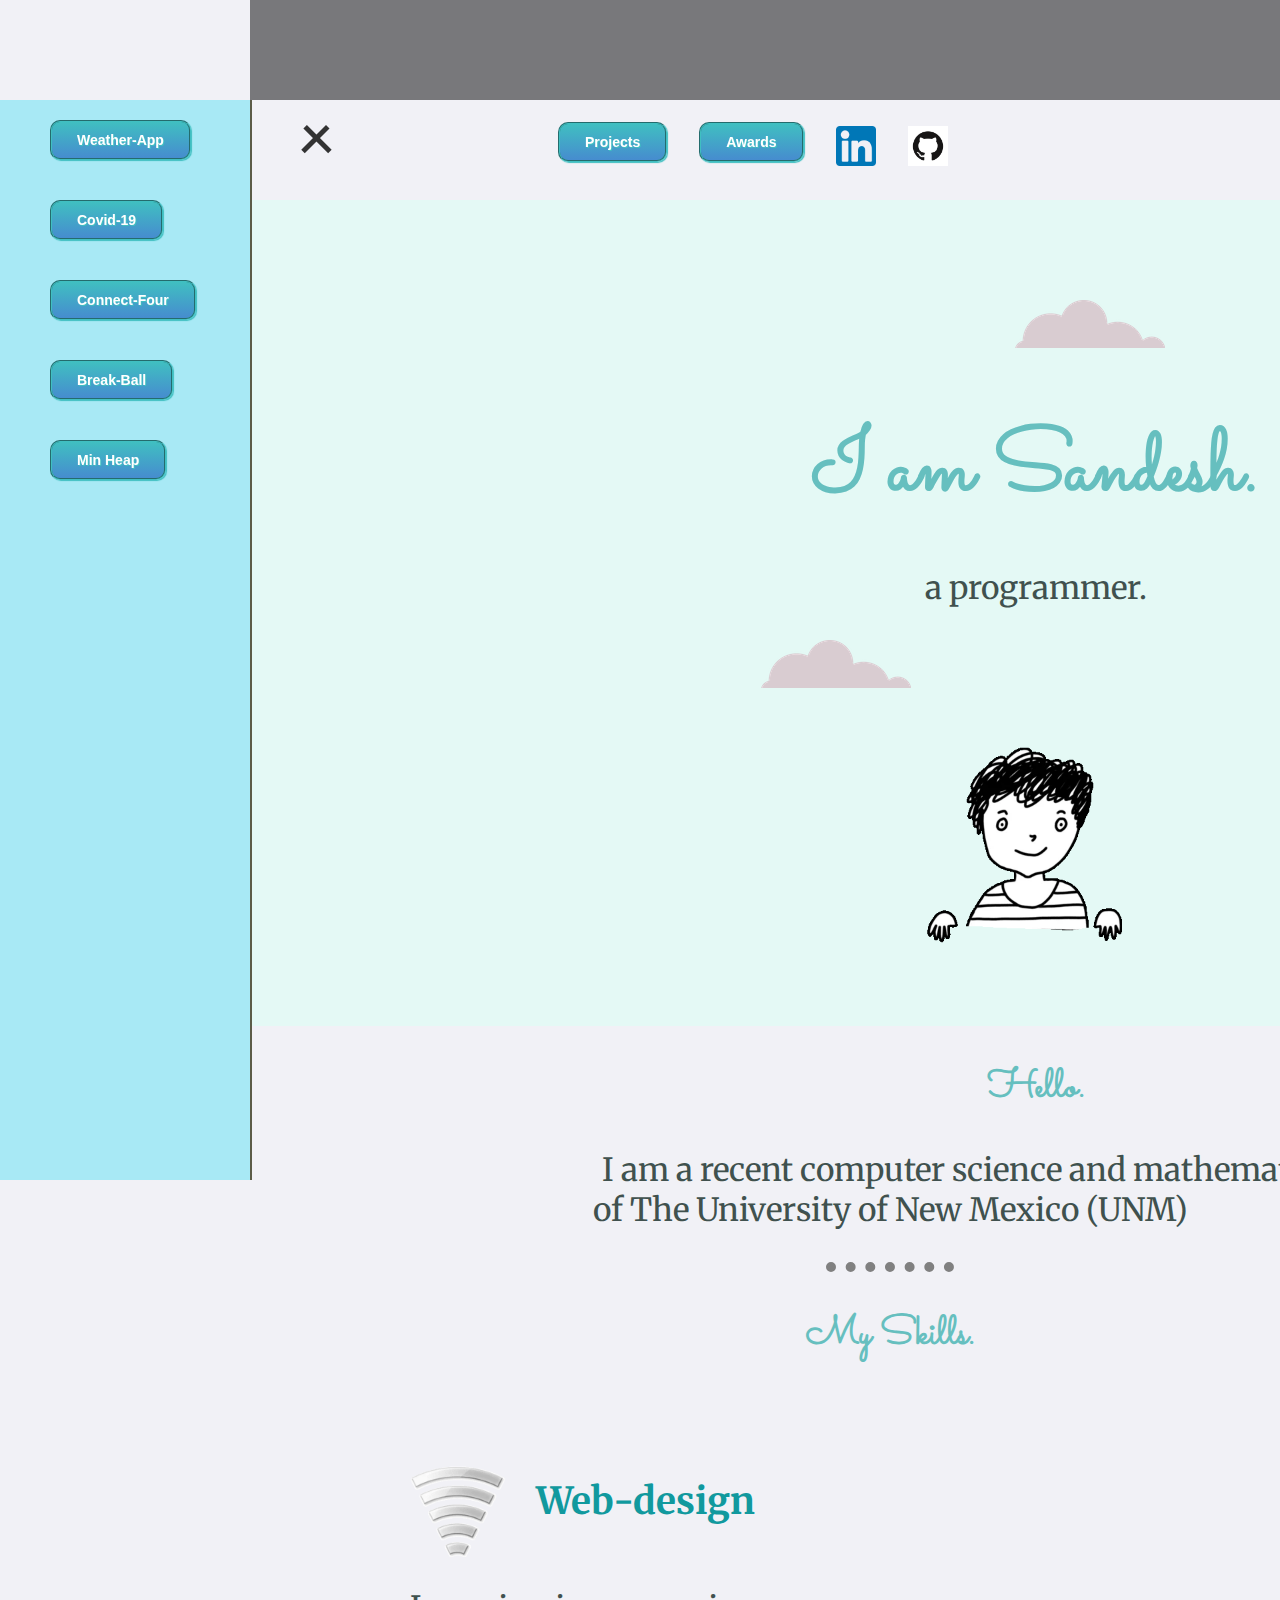
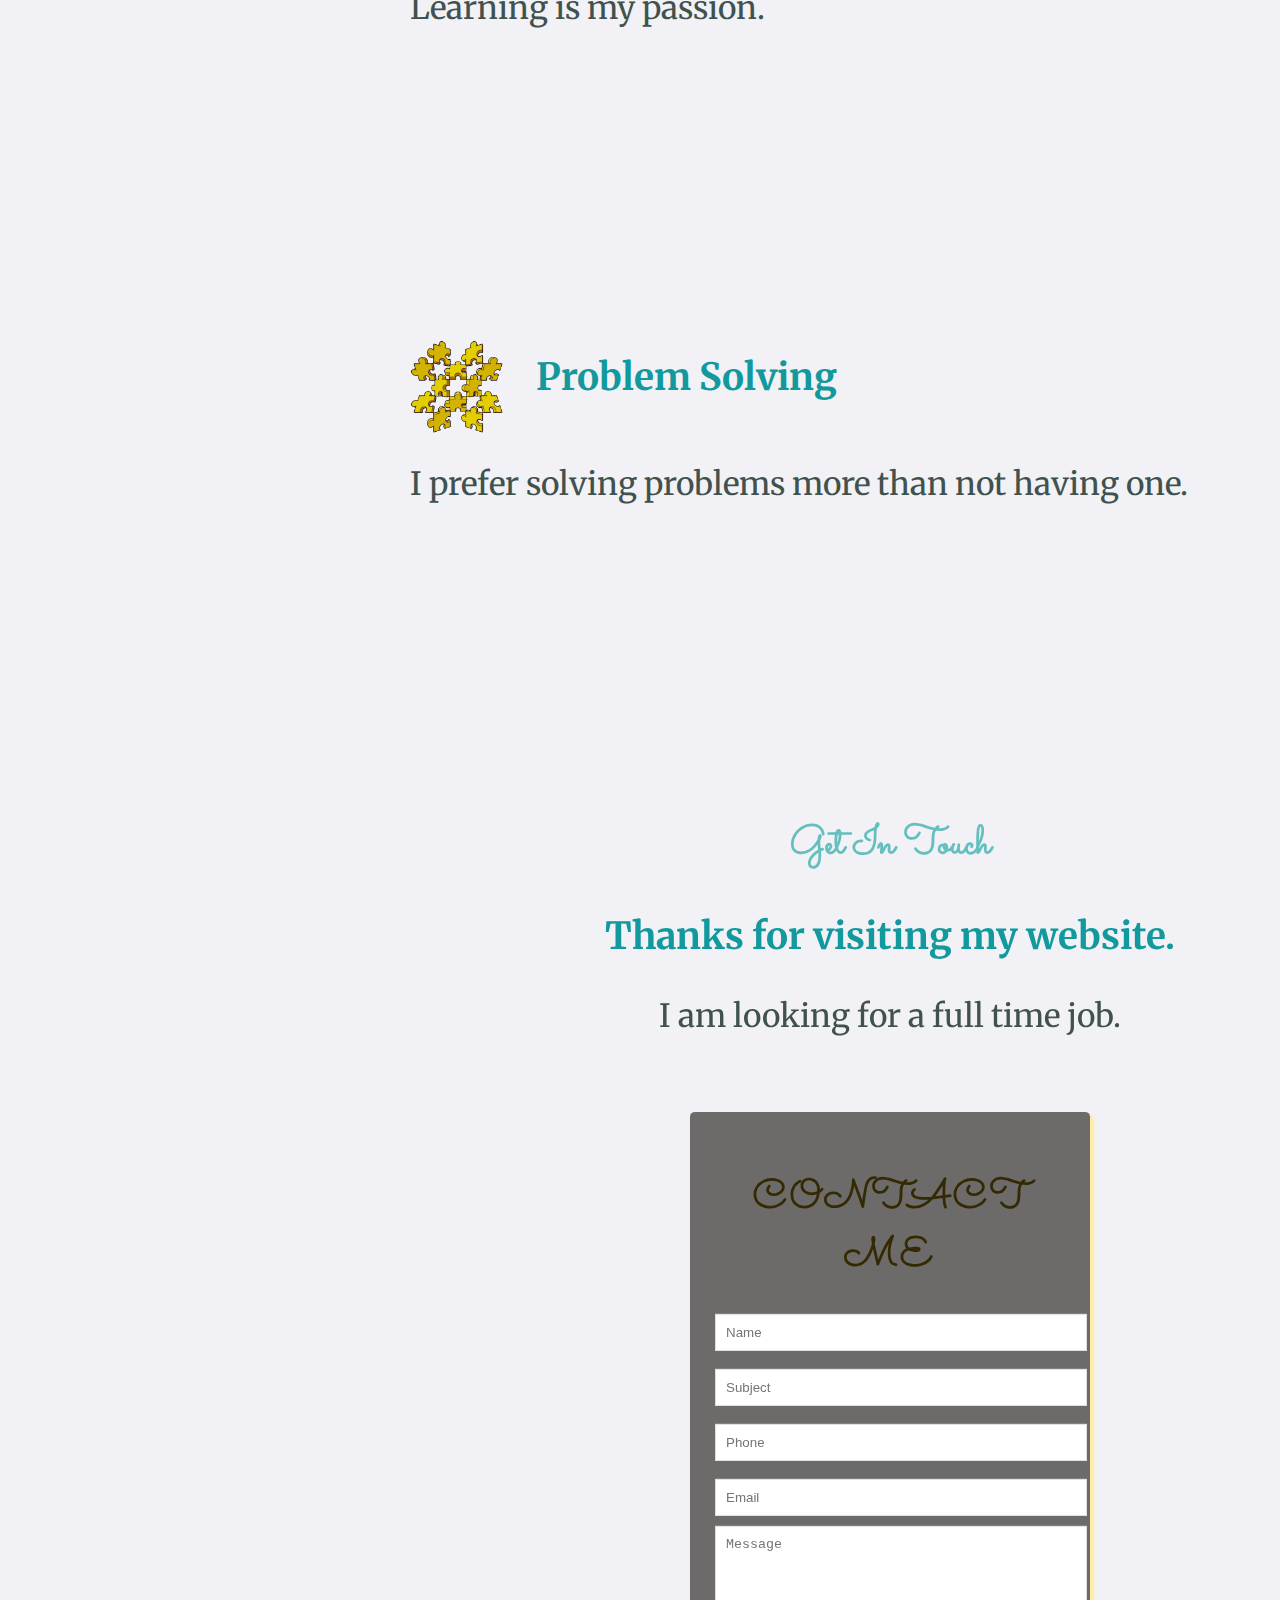
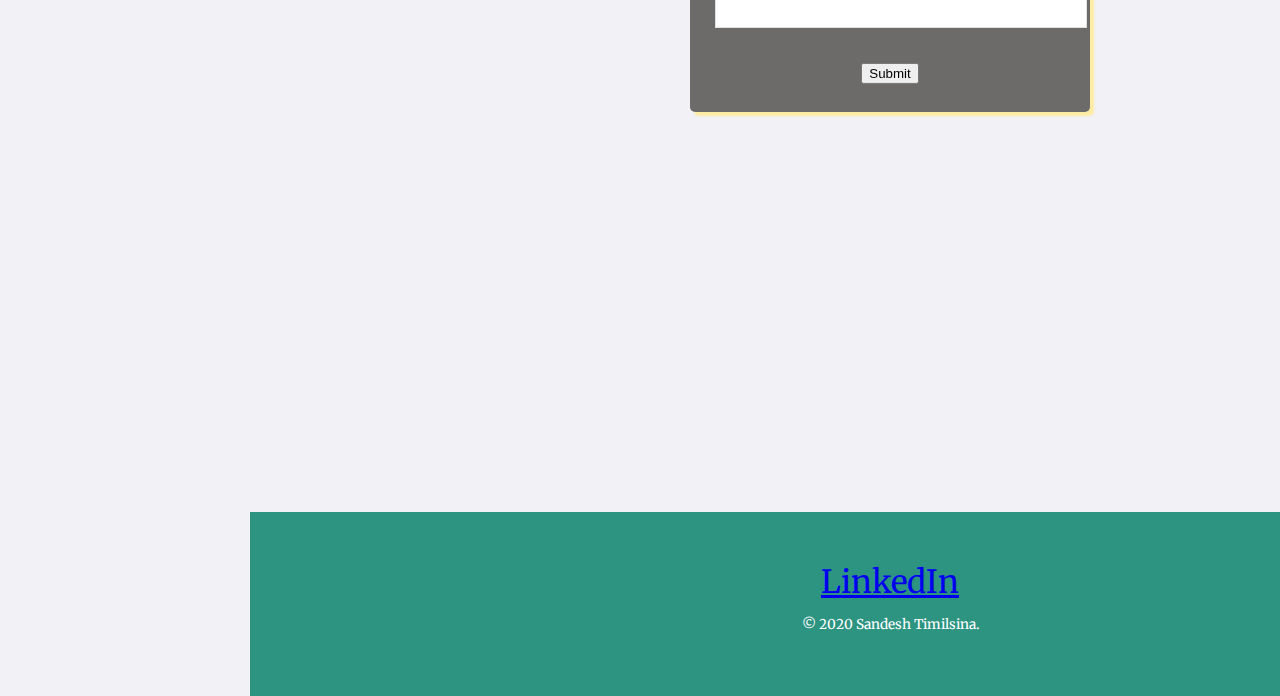
<file: index.html>
<!DOCTYPE html>
<html lang="en">
<head>

    <meta charset="UTF-8">
    <meta name="viewport" content="width=device-width, initial-scale=1.0">
    <meta name="keywords" content ="Sandesh, Timilsina, Sandesh Timilsina, UNM, University of New Mexico">
    <meta name = "description" conent = "About Sandesh Timilsina graduate of University of New Mexico">
    <meta name="author" content="Sandesh Timilsina">
    <meta http-equiv="X-UA-Compatible" content="ie=edge">
    <title>Sandesh Timilsina</title>
    <link rel ="stylesheet" href= "css/styles.css" />
    <link rel = "icon" href ="favicon.ico">
    <link href="https://fonts.googleapis.com/css?family=Merriweather|Montserrat|Sacramento&display=swap" rel="stylesheet">
</head>
<body>
  <div class="topbar">
    
  </div>
  

<header>
    
      
</header>
  <div class = "nav-bar">
    
      <ul >
        <li>
        <nav>
          <li><a class = "btn" href="https://sandesh-weather-application.herokuapp.com/" target="blank"> <input style ="position: absolute; top: 20px; left: 50px;" class="testbutton" type="button" value= "Weather-App"/> </a></li>
          <li><a class = "btn" href="./covid19/covidData.html" target="blank"> <input style ="position: absolute; top: 100px; left: 50px;" class="testbutton" type="button" value= "Covid-19"/> </a></li>
          <li> <a href="./connectfour/connectfour.html"> <input style ="position: absolute; top: 180px; left: 50px;" class="testbutton" type="button" value= "Connect-Four"/> </a></li>
          <li> <a href="./break-ball/breakball.html"> <input style ="position: absolute; top: 260px; left: 50px;" class="testbutton" type="button" value= "Break-Ball"/> </a></li>
          <li><a class = "btn" href="./heap/heap.html" target="blank"> <input style ="position: absolute; top: 340px; left: 50px;" class="testbutton" type="button" value= "Min Heap"/> </a></li>

        </nav>
      <div class="container" id = "toggle" >
        <div class="bar1"></div>
        <div class="bar2"></div>
        <div class="bar3"></div>
      <div class="toptabs">
        <li><a class = "btn" id = "toggleV"> <input class="testbutton" type="button" value= "Projects"/> </a></li>
        <li><a class = "btn" href="awards.html"> <input class="testbutton" type="button" value= "Awards"/> </a></li>
        <li> <a href="https://www.linkedin.com/in/sandesh-timilsina-6bb619107/"> <img class="" src="images/linkedln.png" style="width:40px;height:40px;margin-top: 10px;" alt="" /> </a>  </li>
        <li> <a href="https://github.com/sandesh139"> <img class="" src="images/github.png" style="width:40px;height:40px;margin-top: 10px;" alt="" /> </a>  </li>
      </div>
      </div>
        
        
      </ul>
   </div>
   
  
    <div class ="top-container">
        <div class = "firstcloud"><img src = "images/cloud.png" alt="cloud image"></div>
        
        <h1>I am Sandesh.</h1>
    <p>a programmer.</p>
    <div class="secondcloud"><img src = "images/cloud.png" alt="cloud image"></div>
   
    <img width="25%" src = "images/hi.webp" alt="mountain image">
    </div>

    <div>
        <div>
         
          <h2>Hello.</h2>
          <p>I am a recent computer science and mathematics graduate<br> of The University of New Mexico (UNM)</p>
        </div>
        <hr>
        <div>
          <h2>My Skills.</h2>
          <div class="skill-row">
            <img class="wifi-image" src="images/wifi.webp" alt="">
            <h3>Web-design</h3>
            <p>Learning is my passion.</p>
          </div>
          <div class="skill-row">
            <img class="puzzle-image" src="images/puzzle.webp" alt="">
            <h3>Problem Solving</h3>
            <p>I prefer solving problems more than not having one.</p>
          </div>
        </div>
       
        <div class = "last">
          <h2>Get In Touch</h2>
          <h3>Thanks for visiting my website.</h3>
          <p>I am looking for a full time job.</p>
          
        </div>

        <hr>
        
  
        
      </div>

      <div class="wrapper">
        <h2>Contact Me</h2>
        <div id="error_message"></div>
        <form id="myform" onsubmit="validate()">
          <div class="input_field">
              <input type="text" placeholder="Name" id="name">
          </div>
          <div class="input_field">
              <input type="text" placeholder="Subject" id="subject">
          </div>
          <div class="input_field">
              <input type="text" placeholder="Phone" id="phone">
          </div>
          <div class="input_field">
              <input type="text" placeholder="Email" id="email">
          </div>
          <div class="input_field">
              <textarea placeholder="Message" id="message"></textarea>
          </div>
          <div>
              <input class = "btn" type="button" value="Submit" id = "submit">
          </div>
        </form>
      </div>

      <div class="bottom-container">
        <a  class="footer-link" href="https://www.linkedin.com/in/sandesh-timilsina-6bb619107/" target="_blank"> 
            LinkedIn</a>
        <p class="copyright">© 2020 Sandesh Timilsina.</p>
      </div>
      <script src="https://smtpjs.com/v3/smtp.js">
      </script>
      <script src = "script.js">
      </script>
</body>
</html>
</file>
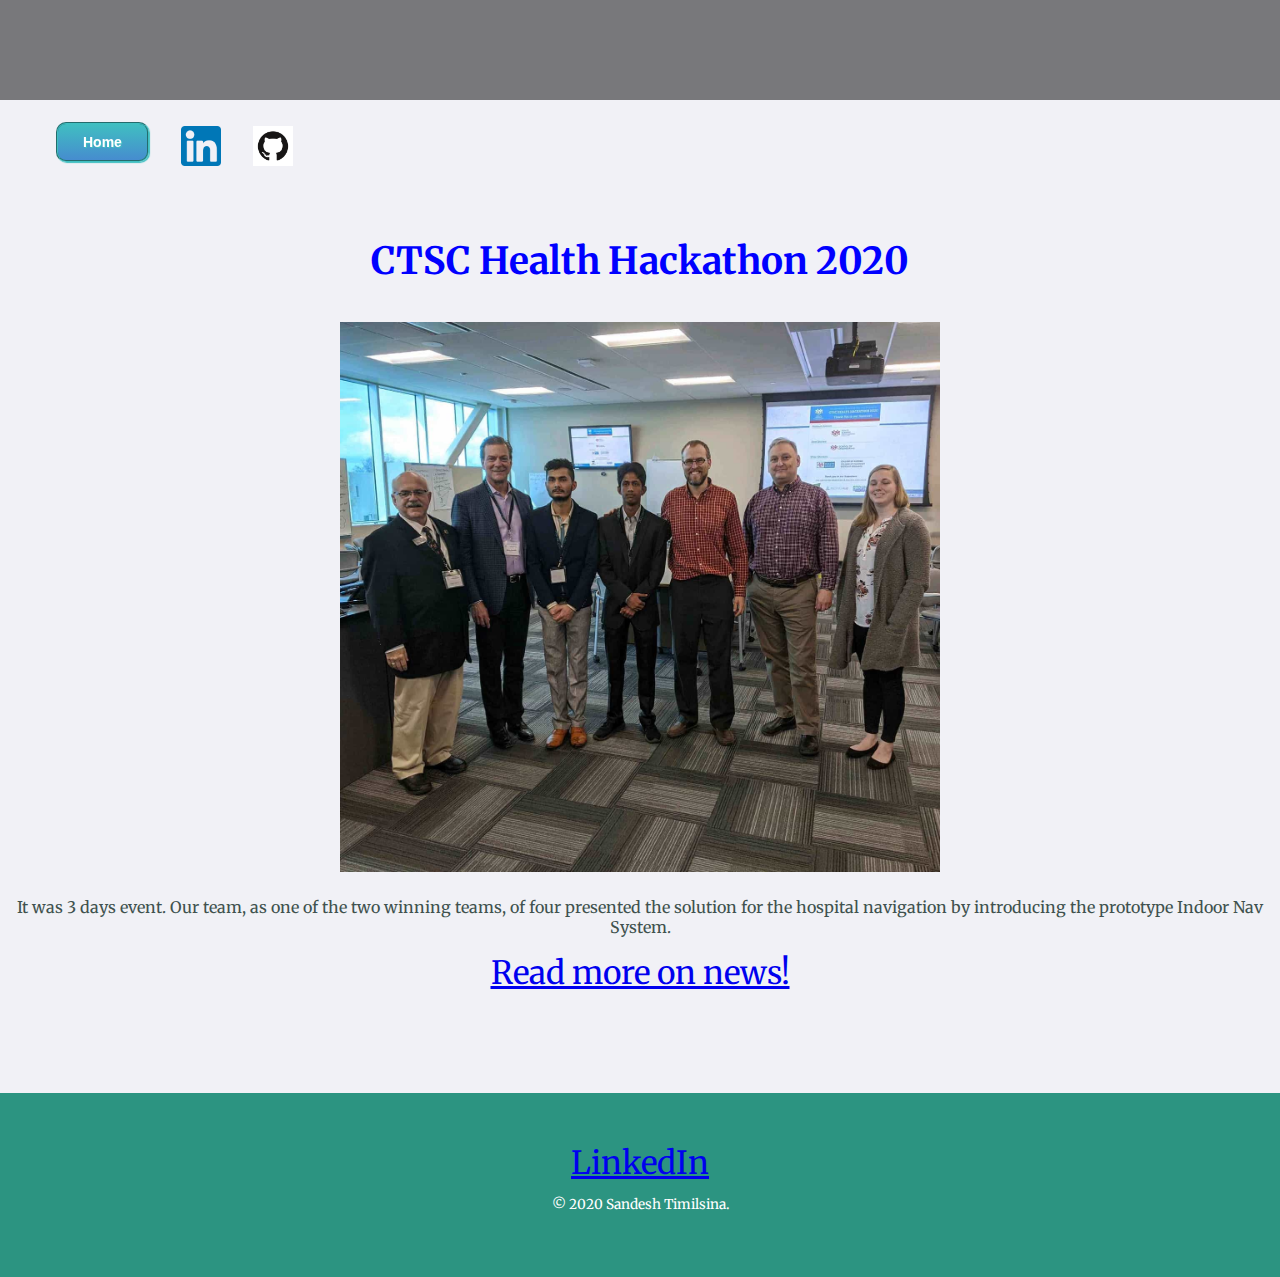
<file: awards.html>
<!DOCTYPE html>
<html lang="en" dir="ltr">
    <head>
        <meta charset="UTF-8">
        <meta name="viewport" content="width=device-width, initial-scale=1.0">
        <meta http-equiv="X-UA-Compatible" content="ie=edge">
        <title>Sandesh Timilsina</title>
        <link rel ="stylesheet" href= "css/styles.css" />
        <link rel = "icon" href ="favicon.ico">
        <link href="https://fonts.googleapis.com/css?family=Merriweather|Montserrat|Sacramento&display=swap" rel="stylesheet">
    </head>
  <body>

    <div class="topbar">
    
    </div>
    <div class = "nav-bar">
        <ul >
          <li><a class="btn" href="index.html"><input class="testbutton" type="button" value= "Home"/></a></li>
          
          <li> <a href="https://www.linkedin.com/in/sandesh-timilsina-6bb619107/"> <img class="" src="images/linkedln.png" style="width:40px;height:40px;margin-top: 10px;" alt="" /> </a>  </li>
          <li> <a href="https://github.com/sandesh139" > <img class="" src="images/github.png" style="width:40px;height:40px;margin-top: 10px;" alt="" /> </a>  </li>
          
        </ul>
     </div>
    <h3 id ="getColorBlue"> CTSC Health Hackathon 2020 </h3>
    
    <img class = "image-size" src="images/hackathan.jpg" alt="Carrying log" style="width:600px;height:550px"/></td>
    <div>
        <p style="font-size:50%;"> It was 3 days event. Our team, as one of the two winning teams, of four presented the solution for the hospital navigation by
             introducing the prototype Indoor Nav System. </pstyle="font-size:160%;">
    </div>

    <div>
        <a  class="footer-link" href="https://engineering.unm.edu/news/2020/02/improving-inhalers-and-hospital-navigation-winning-ideas-at-ctsc-health-hackathon.html?fbclid=IwAR1opOvp656iWJJ8HVfx34FELZXSpw8n4VVUCz4Yav0TkzKHSoQQrxRM_Xc" target="_blank"> 
            Read more on news! </a>
      </div>


    <div class="bottom-container">
        <a  class="footer-link" href="https://www.linkedin.com/in/sandesh-timilsina-6bb619107/" target="_blank"> 
            LinkedIn</a>
        <p class="copyright">© 2020 Sandesh Timilsina.</p>
      </div>

     

  </body>
</html>
</file>
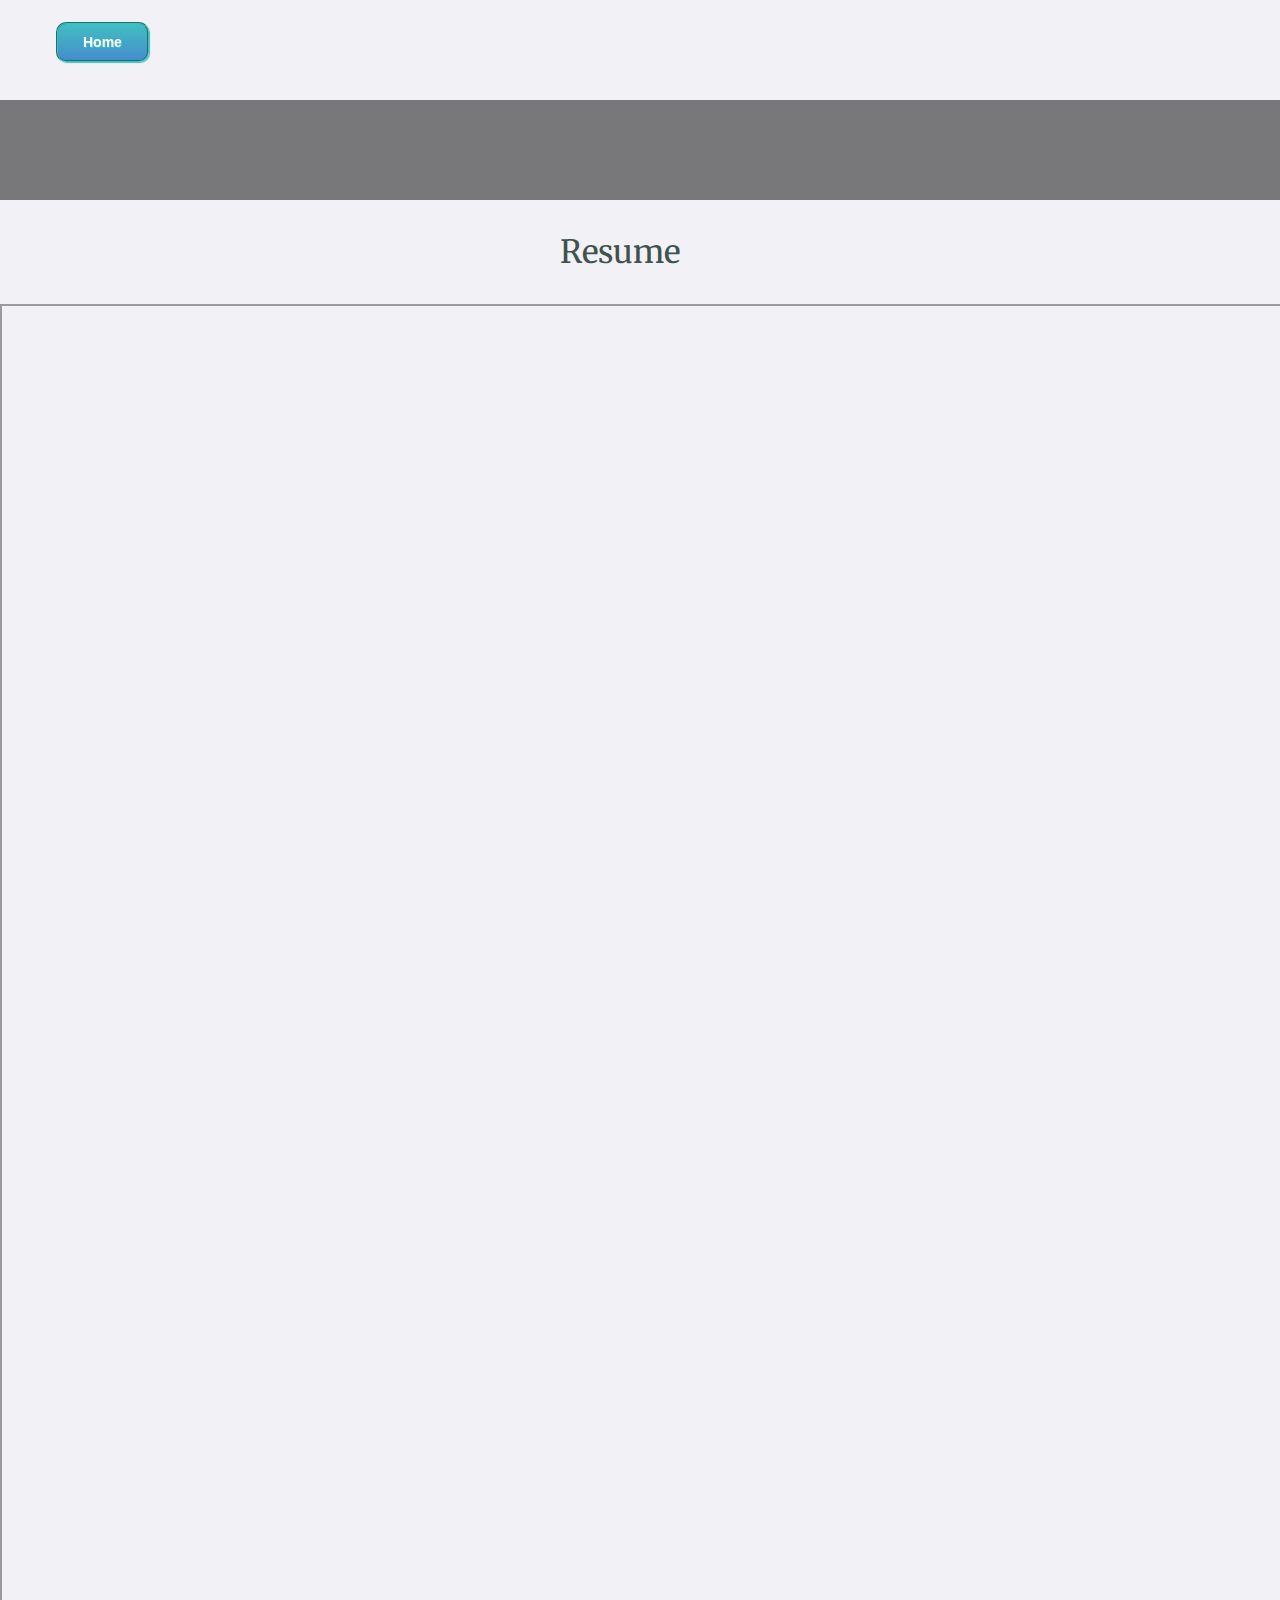
<file: resume.html>
<!DOCTYPE html>
<html lang="en">
<head>
    <meta charset="UTF-8">
    <meta name="viewport" content="width=device-width, initial-scale=1.0">
    <meta http-equiv="X-UA-Compatible" content="ie=edge">
    <link rel ="stylesheet" href= "css/styles.css" />
    <link rel = "icon" href ="favicon.ico">
    <link href="https://fonts.googleapis.com/css?family=Merriweather|Montserrat|Sacramento&display=swap" rel="stylesheet">
    <title>Sandesh Timilsina</title>
</head>
<body>
    <div class = "nav-bar">
        <ul >
          <li><a class="btn" href="index.html"><input class="testbutton" type="button" value= "Home"/></a></li>
         
        </ul>
    </div>

    <div class="topbar">

    </div>

    <div style="height:100rem; ">
    <div style="text-align: left; margin-left: 35rem;"><p>Resume</p></div>
    <iframe src="resume.pdf#view=fit" width="100%" height="100%">
    </iframe>
</div>
</body>
</html>
</file>
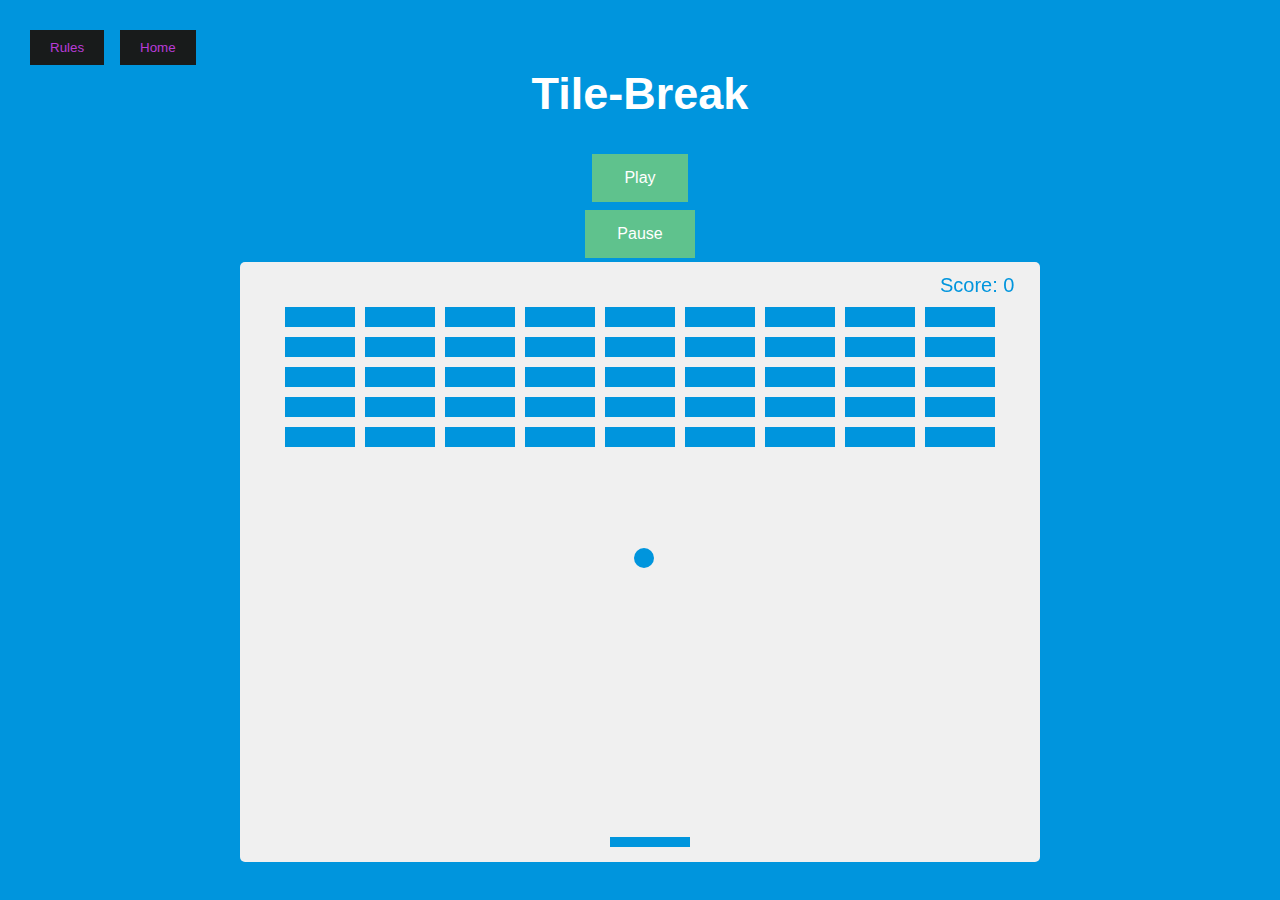
<file: break-ball/breakball.html>
<!DOCTYPE html>
<html lang="en">
<head>
    <meta charset="UTF-8">
    <meta name="viewport" content="width=device-width, initial-scale=1.0">
    <title>Tile-Break</title>
    <link rel = "stylesheet" href = "style.css">
</head>
<body>
    <h1>Tile-Break</h1>
    <button id ="showGameRules" class ="buttonRules showRules">Rules</button>
    <button id ="playGame" class ="playGame">Play</button>
    <button id ="pauseGame" class ="playGame">Pause</button>

    <a class="btn" href="../index.html"><input class="buttonRules homeRules" type="button" value= "Home"/></a>
    

    <div id="styleRulesId" class="showInstructionRules">
        <h3>Show the rules: </h3>
        <p>
            slide the bar to bounce back the ball.
        </p>
        <p>If you miss the ball, the game will reset</p>
        <button id = "closeGameRules" class = "buttonRules">Close</button>

    </div>
    <canvas id = "drawing" width = "800" height ="600"></canvas>

    <script src = "script.js"></script>
</body>
</html>
</file>
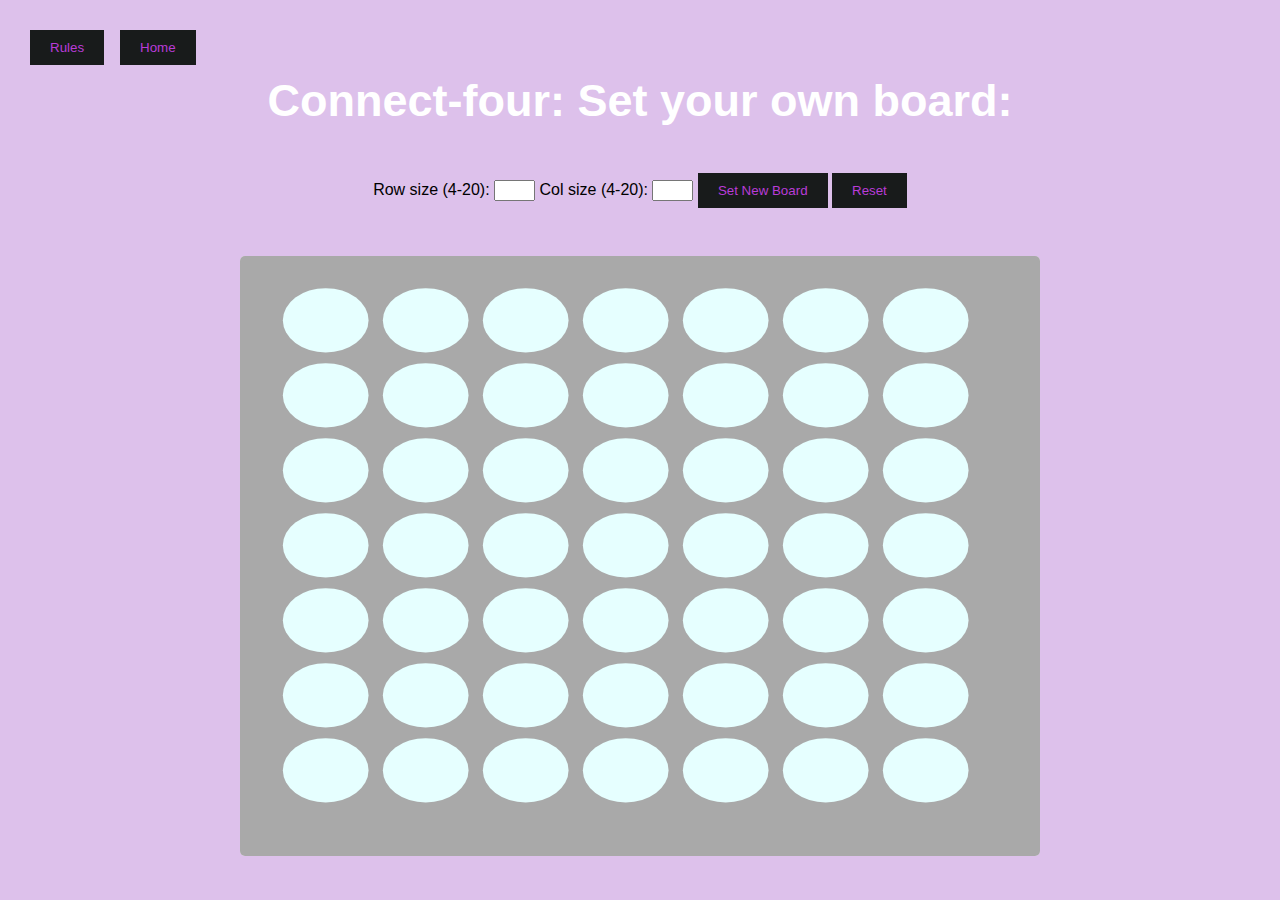
<file: connectfour/connectfour.html>
<!DOCTYPE html>
<html lang="en">
<head>
    <meta charset="UTF-8">
    <meta name="viewport" content="width=device-width, initial-scale=1.0">
    <title>Connect-Four</title>
    <link rel = "stylesheet" href = "style.css">
    <h1>Connect-four: Set your own board: </h1>
</head>
<body>
  
    
    

        <p>Row size (4-20): <input type="text" id="rowInput" size="2"> Col size (4-20): <input type="text" id="colInput" size="2">
            <button id="submission" type="button" class = "buttonRules" onclick="return confirm('Are you sure?')">Set New Board</button>
            <a class="btn" href="connectfour.html" onclick="return confirm('Are you sure?')"><input class="buttonRules" type="button" value= "Reset"/></a>
            <button id="computer" type="button" class = "buttonRules" style = "display:none">Computer</button>
        </p>
        <p id="valid"></p>
    
    
    
        

    

    <button id ="showGameRules" class ="buttonRules showRules">Rules</button>
    <!-- <button id ="playGame" class ="playGame">Play</button>
    <button id ="pauseGame" class ="playGame">Pause</button> -->

    <a class="btn" href="../index.html"><input class="buttonRules homeRules" type="button" value= "Home"/></a>
    

    <div id="styleRulesId" class="showInstructionRules">
        <h3>Show the rules: </h3>
        <p>
            Connect your tiles four in a sequence to win the game.
        </p>
        <p>Sequence can be in horizontal, vertical or diagonal.</p>
        <button id = "closeGameRules" class = "buttonRules">Close</button>

    </div>
    <canvas id = "drawing" width = "800" height ="600"></canvas>
    <script src="computerMove.js"></script>
    <script src = "script.js"></script>
</body>
</html>
</file>
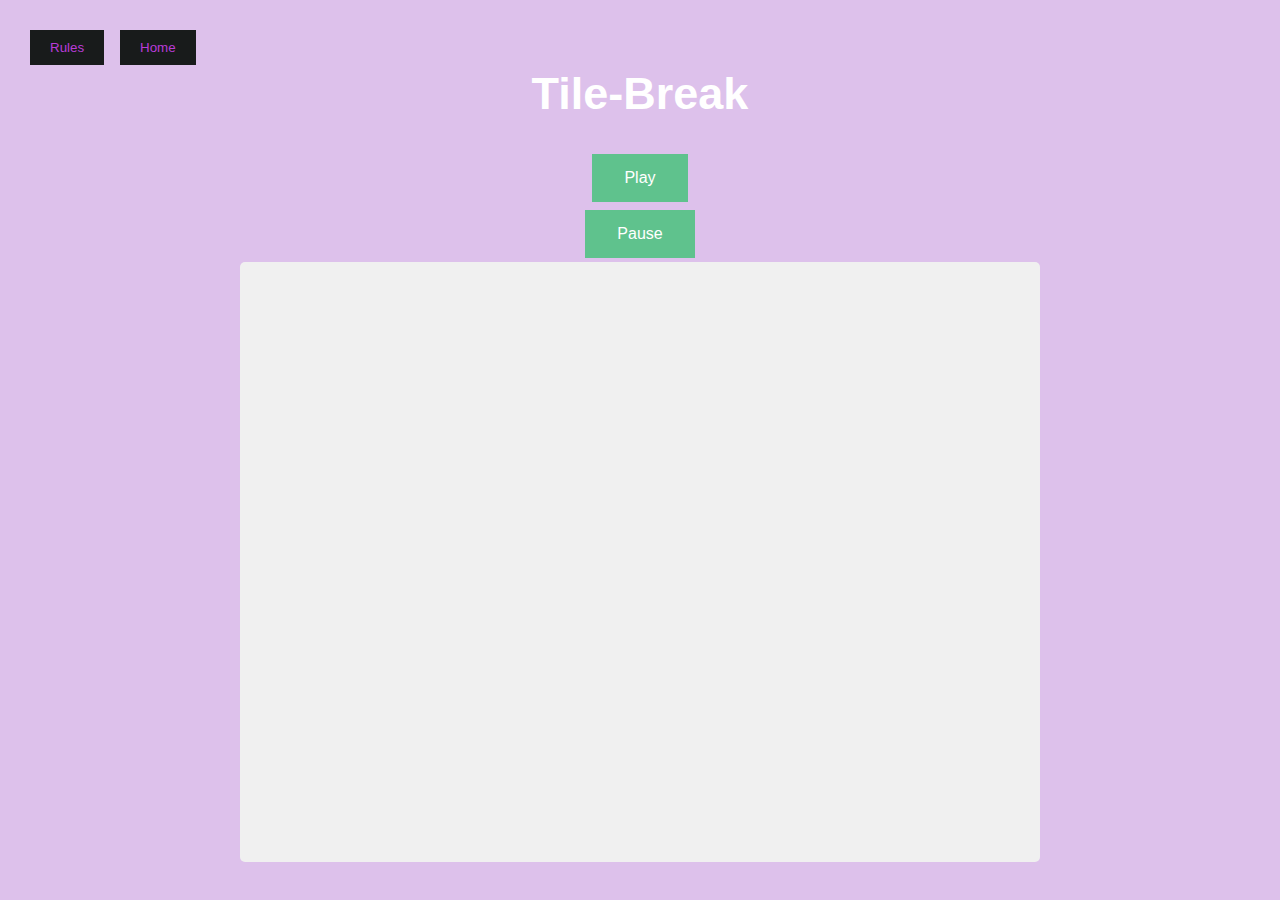
<file: connectfour/connectfour.html.html>
<!DOCTYPE html>
<html lang="en">
<head>
    <meta charset="UTF-8">
    <meta name="viewport" content="width=device-width, initial-scale=1.0">
    <title>Connect-Four</title>
    <link rel = "stylesheet" href = "style.css">
</head>
<body>
    <h1>Tile-Break</h1>
    <button id ="showGameRules" class ="buttonRules showRules">Rules</button>
    <button id ="playGame" class ="playGame">Play</button>
    <button id ="pauseGame" class ="playGame">Pause</button>

    <a class="btn" href="../index.html"><input class="buttonRules homeRules" type="button" value= "Home"/></a>
    

    <div id="styleRulesId" class="showInstructionRules">
        <h3>Show the rules: </h3>
        <p>
            Connect your tiles four in a sequence to win the game.
        </p>
        <p>Sequence can be in horizontal, vertical or diagonal.</p>
        <button id = "closeGameRules" class = "buttonRules">Close</button>

    </div>
    <canvas id = "drawing" width = "800" height ="600"></canvas>

    <script src = "script.js"></script>
</body>
</html>
</file>
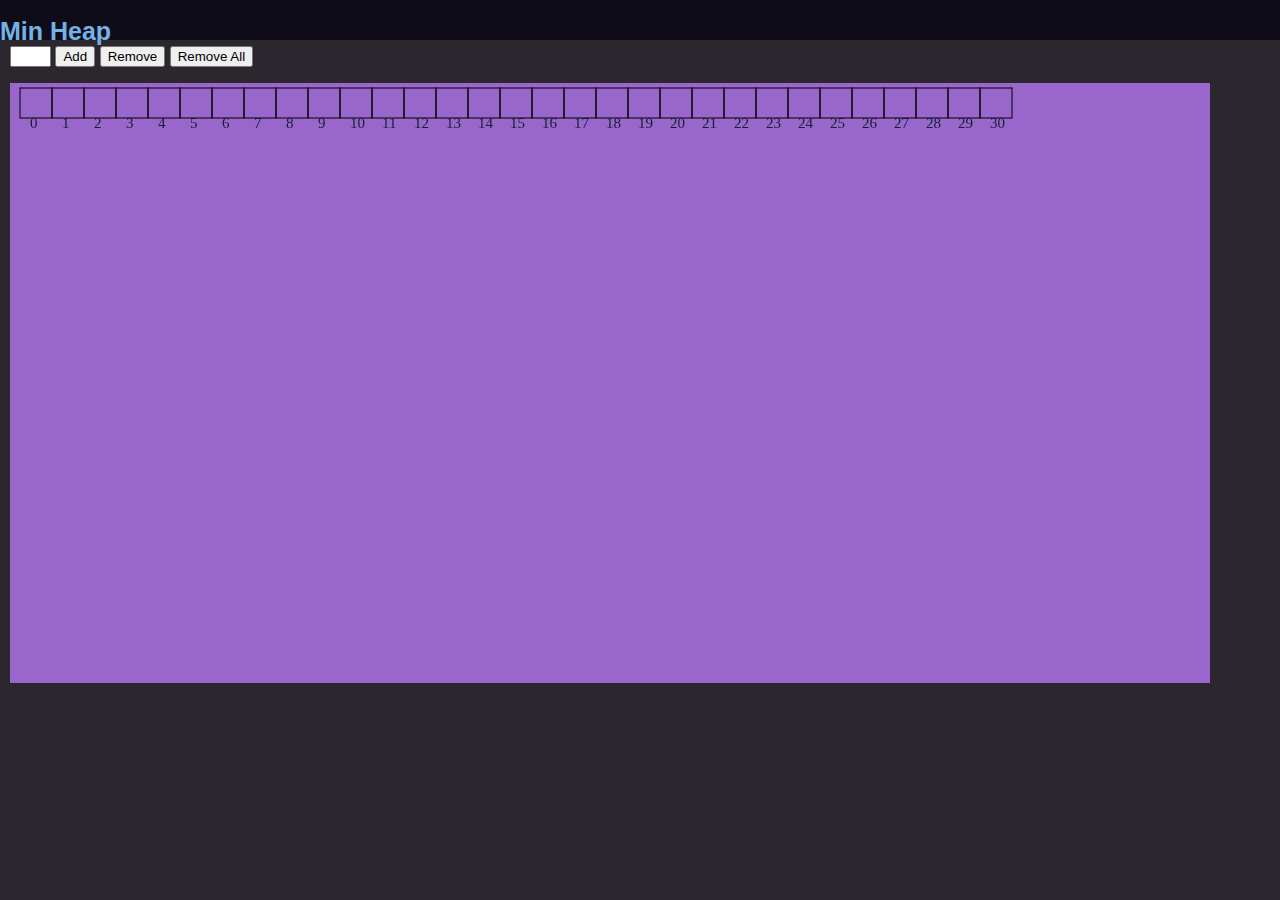
<file: heap/heap.html>
<!DOCTYPE html>
<html lang="en">
<head>

    <meta charset="UTF-8">
    <meta name="viewport" content="width=device-width, initial-scale=1.0">
    <meta name="keywords" content ="Sandesh, Timilsina, Sandesh Timilsina, UNM, University of New Mexico">
    <meta name = "description" conent = "About Sandesh Timilsina graduate of University of New Mexico">
    <meta name="author" content="Sandesh Timilsina">
    <meta http-equiv="X-UA-Compatible" content="ie=edge">
    <title>Min Heap</title>
    <link rel ="stylesheet" href= "heap-styles.css" />
    <link rel = "icon" href ="favicon.ico">
    <link href="https://fonts.googleapis.com/css?family=Merriweather|Montserrat|Sacramento&display=swap" rel="stylesheet">
</head>
<body>
  <div class="topbar">
    <h1 style="color:rgb(115, 178, 230);font-size:25px;"> Min Heap</h1>
  </div>
  <div class="topButtons">
    <p> <input type="text" id="addInput" size="2">
        <button id="add" type="button" class = "buttonRules" onclick="">Add</button>
        <button id="remove" type="button" class = "buttonRules" onclick="">Remove</button>
        <button id="removeAll" type="button" class = "buttonRules" onclick="">Remove All</button>
       
    </p>
    <canvas id = "drawing" width = "1200" height ="600"></canvas>
  </div>
</body>
<body>


<script src = "script.js"></script>
</body>

</html>
</file>
<file: css/styles.css>
@import url('https://fonts.googleapis.com/css2?family=Lato&display=swap');
body{
    background-color: #f1f1f6;
   color: #40514E;
    margin:0;
    text-align: center;
    font-family: 'Merriweather', serif;
    font-size: 200%;
    transition: transform 1s ease;
    transform: translateX(0px);
    
}


nav{
    background-color: rgb(168, 233, 245);
    border-right: 2px solid rgb(92, 92, 72);
    color: rgb(228, 224, 233);
    top: 0;
    left: 0;
    width: 250px;
    height:120vh;
    z-index:100;
    transition: transform 1s ease-in-out;
    transform: translateX(-290px);
}
body.show-nav{
    transition: transform 1s ease-in-out;
    transform: translateX(250px);
}




.container {
    display: inline-block;
    cursor: pointer;
    position: absolute;
    top: 20px;
    left: 50px;
   
    
  }
  
  .bar1, .bar2, .bar3 {
    width: 35px;
    height: 5px;
    background-color: #333;
    margin: 6px 0;
    transition: 0.4s;
  }

.change .bar1 {
    -webkit-transform: rotate(-45deg) translate(-9px, 6px);
    transform: rotate(-45deg) translate(-9px, 6px);
  }
  
.change .bar2 {opacity: 0;}
  
.change .bar3 {
    -webkit-transform: rotate(45deg) translate(-8px, -8px);
    transform: rotate(45deg) translate(-8px, -8px);
  }

.nav-bar{
    height: 100px;
    top:0;
    position: sticky;
}




.topbar{
    height: 100px;
    
    width: auto;
    background-color: black;
    position: sticky;
    top:0;
    opacity: .5;
    
}

ul{
    margin: 0px;
}
li {
    float: left;
    list-style-type: none;

    
}

li a {
    display: block;
    padding: 16px;

    
  }



.about{
    font-size: 10rem;

}

.top-container{
    background-color: #E4F9F5;
    padding-top: 100px;
    width: auto;
}

div{
    
    margin-top: 0;
}

.firstcloud{
    margin-left:400px;
}

.secondcloud{
    margin-right:400px;
}

.skill-row{
    width: 75%;
    margin: 100px auto 300px ;
    text-align: left;
    line-height: 2;
}

hr {
    border-style: dotted none none;
    border-color: grey;
    border-width: 10px;
    width: 10%
  
  }


.wifi-image{
    float: left;
    width: 10%;
    margin-right: 30px;
}


.puzzle-image{
    float: left;
    width: 10%;
    margin-right: 30px;
}
h1{
    color: #66BFBF;
    font-size: 5.5rem; 
    margin: 50px auto 0 auto;
    font-family: 'Sacramento', cursive;
}

h2{
    color: #66BFBF;
    font-size: 2.5rem;
    font-family: 'Sacramento', cursive;
}
h3{
    color: #11999E;
    
}


.testbutton {
    font-family: arial;
    
    font-weight: bold;
    color: #FFFFFF !important;
    font-size: 14px;
    text-shadow: 1px 1px 0px #40BFC1;
    box-shadow: 1px 1px 1px #40bfc1;
    padding: 10px 25px;
    -moz-border-radius: 10px;
    -webkit-border-radius: 10px;
    border-radius: 10px;
    border: 2px groove #40BFC1;
    background: #63B8EE;
    background: linear-gradient(top,  #40BFC1,  #468CCF);
    background: -ms-linear-gradient(top,  #40BFC1,  #468CCF);
    background: -webkit-gradient(linear, left top, left bottom, from(#40BFC1), to(#468CCF));
    background: -moz-linear-gradient(top,  #40BFC1,  #468CCF);
    
  }
  .testbutton:hover {
    color: #14396A !important;
    background: #468CCF;
    background: linear-gradient(top,  #468CCF,  #63B8EE);
    background: -ms-linear-gradient(top,  #468CCF,  #63B8EE);
    background: -webkit-gradient(linear, left top, left bottom, from(#468CCF), to(#63B8EE));
    background: -moz-linear-gradient(top,  #468CCF,  #63B8EE);
  }



a:hover{
    color: orange;
}

.last{
    position: relative;
    margin-bottom: 350px;
}

.bottom-container{
    margin-top: 100px;
    background-color: rgb(44, 148, 129);
    width: auto;
    padding-bottom: 50px;
    bottom: 0px;
    padding-top: 50px;
}

.copyright{
    font-size: 0.85rem;
    color: white;
}
.image-size{
    width:600px;height:550px;
 }

 #getColorBlue{
    color: blue;
  }

  .wrapper{
    position: relative;
    top: 100%;
    left: 50%;
    transform: translate(-50%,-50%);
    max-width: 350px;
    width: 100%;
    background: rgb(109, 106, 106);
    padding: 25px;
    border-radius: 5px;
    box-shadow: 4px 4px 2px rgba(254,236,164,1); 
  }
  
  .wrapper h2{
    text-align: center;
    margin-bottom: 20px;
    text-transform: uppercase;
    letter-spacing: 3px;
    color: #332902;
  }
  
  .wrapper .input_field{
    margin-bottom: 10px;
  }
  
  .wrapper .input_field input[type="text"],
  .wrapper textarea{
    border: 1px solid #e0e0e0;
    width: 100%;
    padding: 10px;
  }
  
  .wrapper textarea{
    resize: none;
    height: 80px;
  }
  
  .wrapper .btn input[type="submit"]{
    border: 0px;
    margin-top: 15px;
    padding: 10px;
    text-align: center;
    width: 100%;
    background: #81b861;
    color: #332902;
    text-transform: uppercase;
    letter-spacing: 5px;
    font-weight: bold;
    border-radius: 25px;
    cursor: pointer;
   
  }
  
  #error_message{
    margin-bottom: 20px;
    background: #fe8b8e;
    padding: 0px;
    text-align: center;
    font-size: 14px;
    transition: all 0.5s ease;
  }
</file>
<file: break-ball/style.css>
* {
    box-sizing: border-box;
}

body{
    background-color: #0095dd;
    display: flex;
    flex-direction: column;
    align-items: center;
    justify-content: center;
    font-family: Arial, Helvetica, sans-serif;
    min-height: 100vh;
    margin: 0;
}


.testbutton {
    font-family: arial;
    font-weight: bold;
    color: #FFFFFF !important;
    font-size: 14px;
    text-shadow: 1px 1px 0px #40BFC1;
    box-shadow: 1px 1px 1px #40bfc1;
    padding: 10px 25px;
    -moz-border-radius: 10px;
    -webkit-border-radius: 10px;
    border-radius: 10px;
    border: 2px groove #40BFC1;
    background: #63B8EE;
    background: linear-gradient(top,  #40BFC1,  #468CCF);
    background: -ms-linear-gradient(top,  #40BFC1,  #468CCF);
    background: -webkit-gradient(linear, left top, left bottom, from(#40BFC1), to(#468CCF));
    background: -moz-linear-gradient(top,  #40BFC1,  #468CCF);
    
  }
  .testbutton:hover {
    color: #14396A !important;
    background: #468CCF;
    background: linear-gradient(top,  #468CCF,  #63B8EE);
    background: -ms-linear-gradient(top,  #468CCF,  #63B8EE);
    background: -webkit-gradient(linear, left top, left bottom, from(#468CCF), to(#63B8EE));
    background: -moz-linear-gradient(top,  #468CCF,  #63B8EE);
  }

h1 {
    font-size: 45px;
    color: #fff;
}

canvas{
    background: #f0f0f0;
    display: block;
    border-radius: 5px;
}

.nav-bar{
    height: 100px;
    top:0;
    position: sticky;
}

.topbar{
    height: 100px;
    background-color: black;
    position: sticky;
    top:0;
    opacity: .5;
}


.buttonRules {
    cursor: pointer;
    border: 0;
    padding: 10px 20px;
    color:  rgb(185, 60, 216);
    background:  rgb(24, 27, 27);;
}

.buttonRules:focus{
    outline: 0;
}

.buttonRules:hover{
    background: rgb(98, 202, 209);
}

.buttonRules:active{
    transform: scale(.9);
}

.showRules{
    position: absolute;
    top: 30px;
    left: 30px;
}

.homeRules{
    position: absolute;
    top: 30px;
    left: 120px;
}

.playGame {
    background-color: #5fc28d;
    border: none;
    color: white;
    padding: 15px 32px;
    text-align: center;
    text-decoration: none;
    display: inline-block;
    font-size: 16px;
    margin: 4px 2px;
    cursor: pointer;
  }

.playGame:hover{
    background: rgb(98, 202, 209);
}
.showInstructionRules{
    position: absolute;
    top:0;
    left:0;
    background: #333;
    color: #fff;
    min-height: 100vh;
    width: 400px;
    padding: 15px;
    line-height: 1.5;
    transform: translateX(-400px);
    transition: transform 1s ease-in-out;
}

.showInstructionRules.show{
    transform: translateX(0);
}
</file>
<file: connectfour/style.css>
* {
    box-sizing: border-box;
}

body{
    background-color: #ddc1eb;
    display: flex;
    flex-direction: column;
    align-items: center;
    justify-content: center;
    font-family: Arial, Helvetica, sans-serif;
    min-height: 100vh;
    margin: 0;
}


.testbutton {
    font-family: arial;
    font-weight: bold;
    color: #FFFFFF !important;
    font-size: 14px;
    text-shadow: 1px 1px 0px #40BFC1;
    box-shadow: 1px 1px 1px #40bfc1;
    padding: 10px 25px;
    -moz-border-radius: 10px;
    -webkit-border-radius: 10px;
    border-radius: 10px;
    border: 2px groove #40BFC1;
    background: #63B8EE;
    background: linear-gradient(top,  #40BFC1,  #468CCF);
    background: -ms-linear-gradient(top,  #40BFC1,  #468CCF);
    background: -webkit-gradient(linear, left top, left bottom, from(#40BFC1), to(#468CCF));
    background: -moz-linear-gradient(top,  #40BFC1,  #468CCF);
    
  }
  .testbutton:hover {
    color: #14396A !important;
    background: #468CCF;
    background: linear-gradient(top,  #468CCF,  #63B8EE);
    background: -ms-linear-gradient(top,  #468CCF,  #63B8EE);
    background: -webkit-gradient(linear, left top, left bottom, from(#468CCF), to(#63B8EE));
    background: -moz-linear-gradient(top,  #468CCF,  #63B8EE);
  }

h1 {
    font-size: 45px;
    color: #fff;
}

canvas{
    background: #f0f0f0;
    display: block;
    border-radius: 5px;
}

.nav-bar{
    height: 100px;
    top:0;
    position: sticky;
}

.topbar{
    height: 100px;
    background-color: black;
    position: sticky;
    top:0;
    opacity: .5;
}


.buttonRules {
    cursor: pointer;
    border: 0;
    padding: 10px 20px;
    color:  rgb(185, 60, 216);
    background:  rgb(24, 27, 27);;
}

.buttonRules:focus{
    outline: 0;
}

.buttonRules:hover{
    background: rgb(98, 202, 209);
}

.buttonRules:active{
    transform: scale(.9);
}

.showRules{
    position: absolute;
    top: 30px;
    left: 30px;
}

.homeRules{
    position: absolute;
    top: 30px;
    left: 120px;
}

.playGame {
    background-color: #5fc28d;
    border: none;
    color: white;
    padding: 15px 32px;
    text-align: center;
    text-decoration: none;
    display: inline-block;
    font-size: 16px;
    margin: 4px 2px;
    cursor: pointer;
  }

.playGame:hover{
    background: rgb(98, 202, 209);
}
.showInstructionRules{
    position: absolute;
    top:0;
    left:0;
    background: #333;
    color: #fff;
    min-height: 100vh;
    width: 400px;
    padding: 15px;
    line-height: 1.5;
    transform: translateX(-400px);
    transition: transform 1s ease-in-out;
}

.showInstructionRules.show{
    transform: translateX(0);
}
</file>
<file: heap/heap-styles.css>
.topbar{
    position:absolute;
    top:0;
    width: 100%;
    height: 40px;
    left: 0;
    background-color: rgb(14, 12, 24);
    
}
.topButtons{
    position:absolute;
    top: 30px;;
    width: 100%;
    left:10px;   
}


body{
    background-color: #2c262f;
    display: flex;
    flex-direction: column;
    align-items: center;
    justify-content: center;
    font-family: Arial, Helvetica, sans-serif;
    min-height: 100vh;
    margin: 0;
}
</file>
